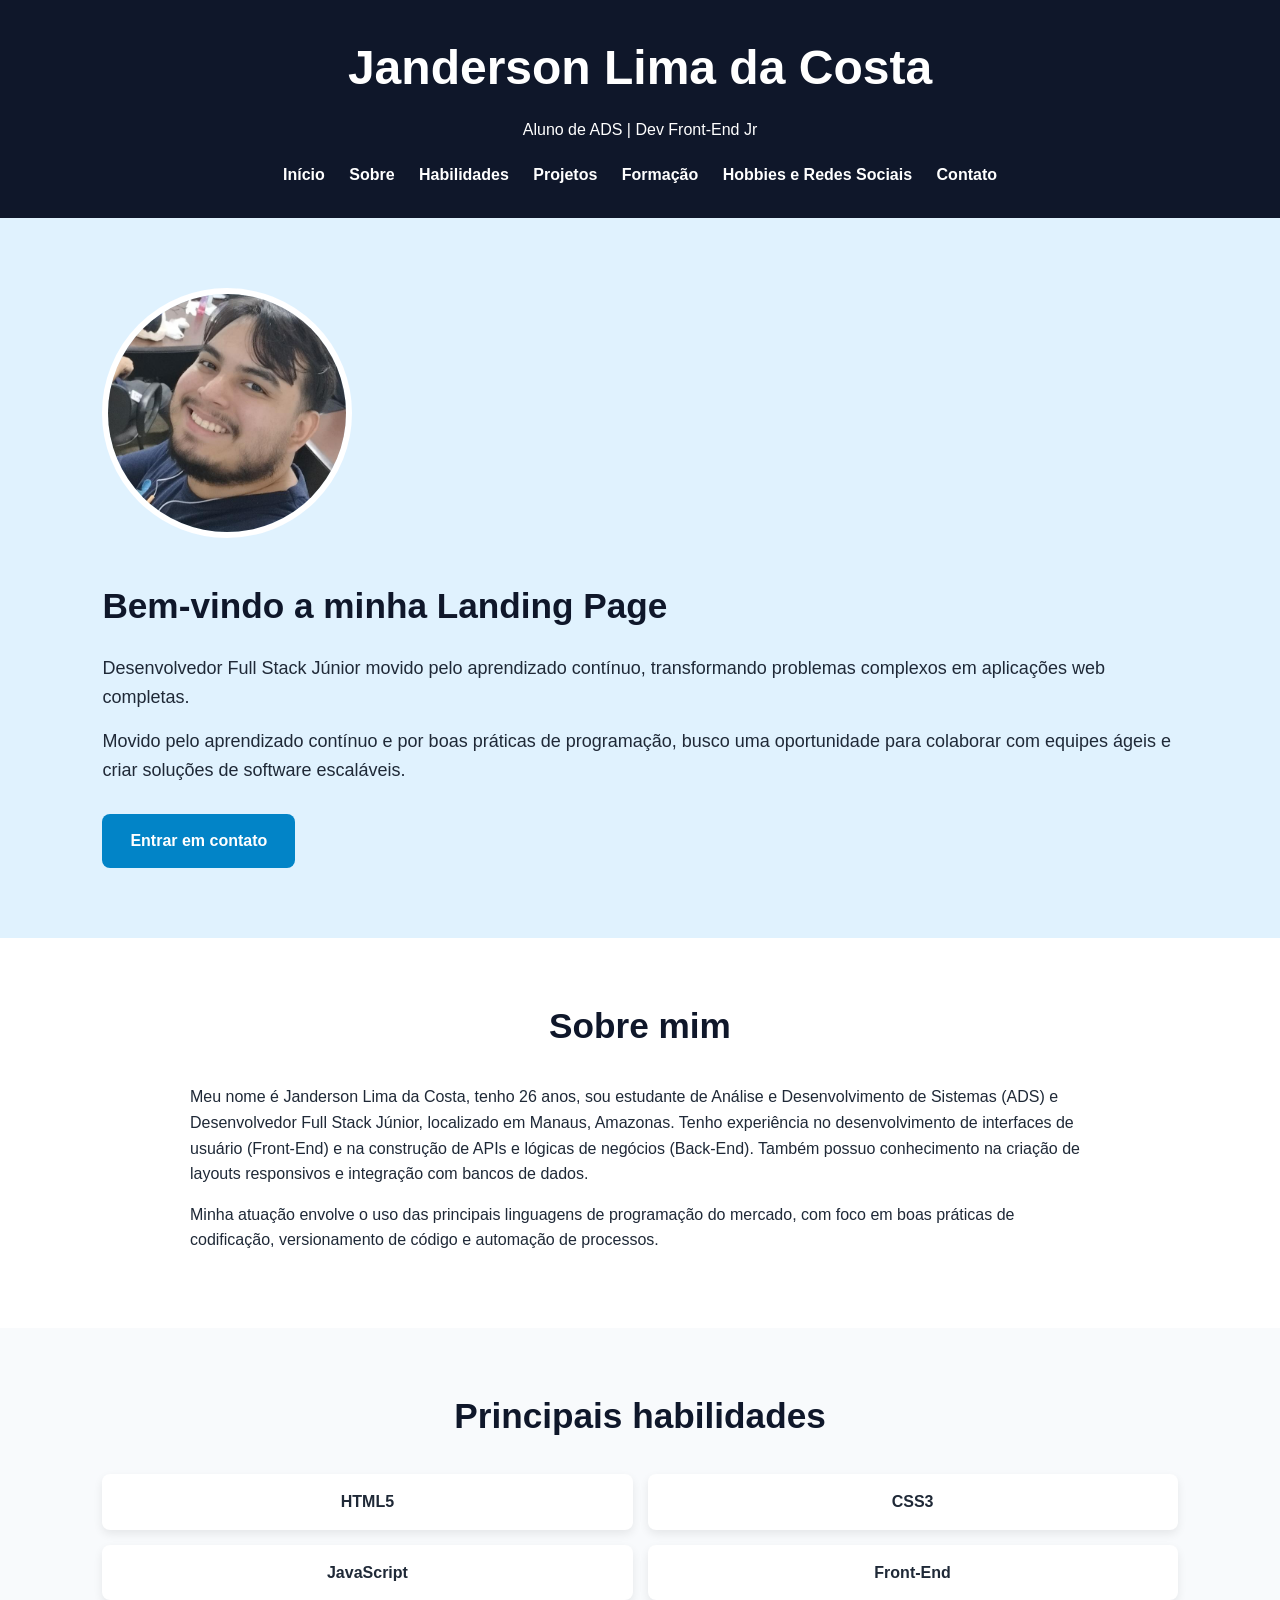
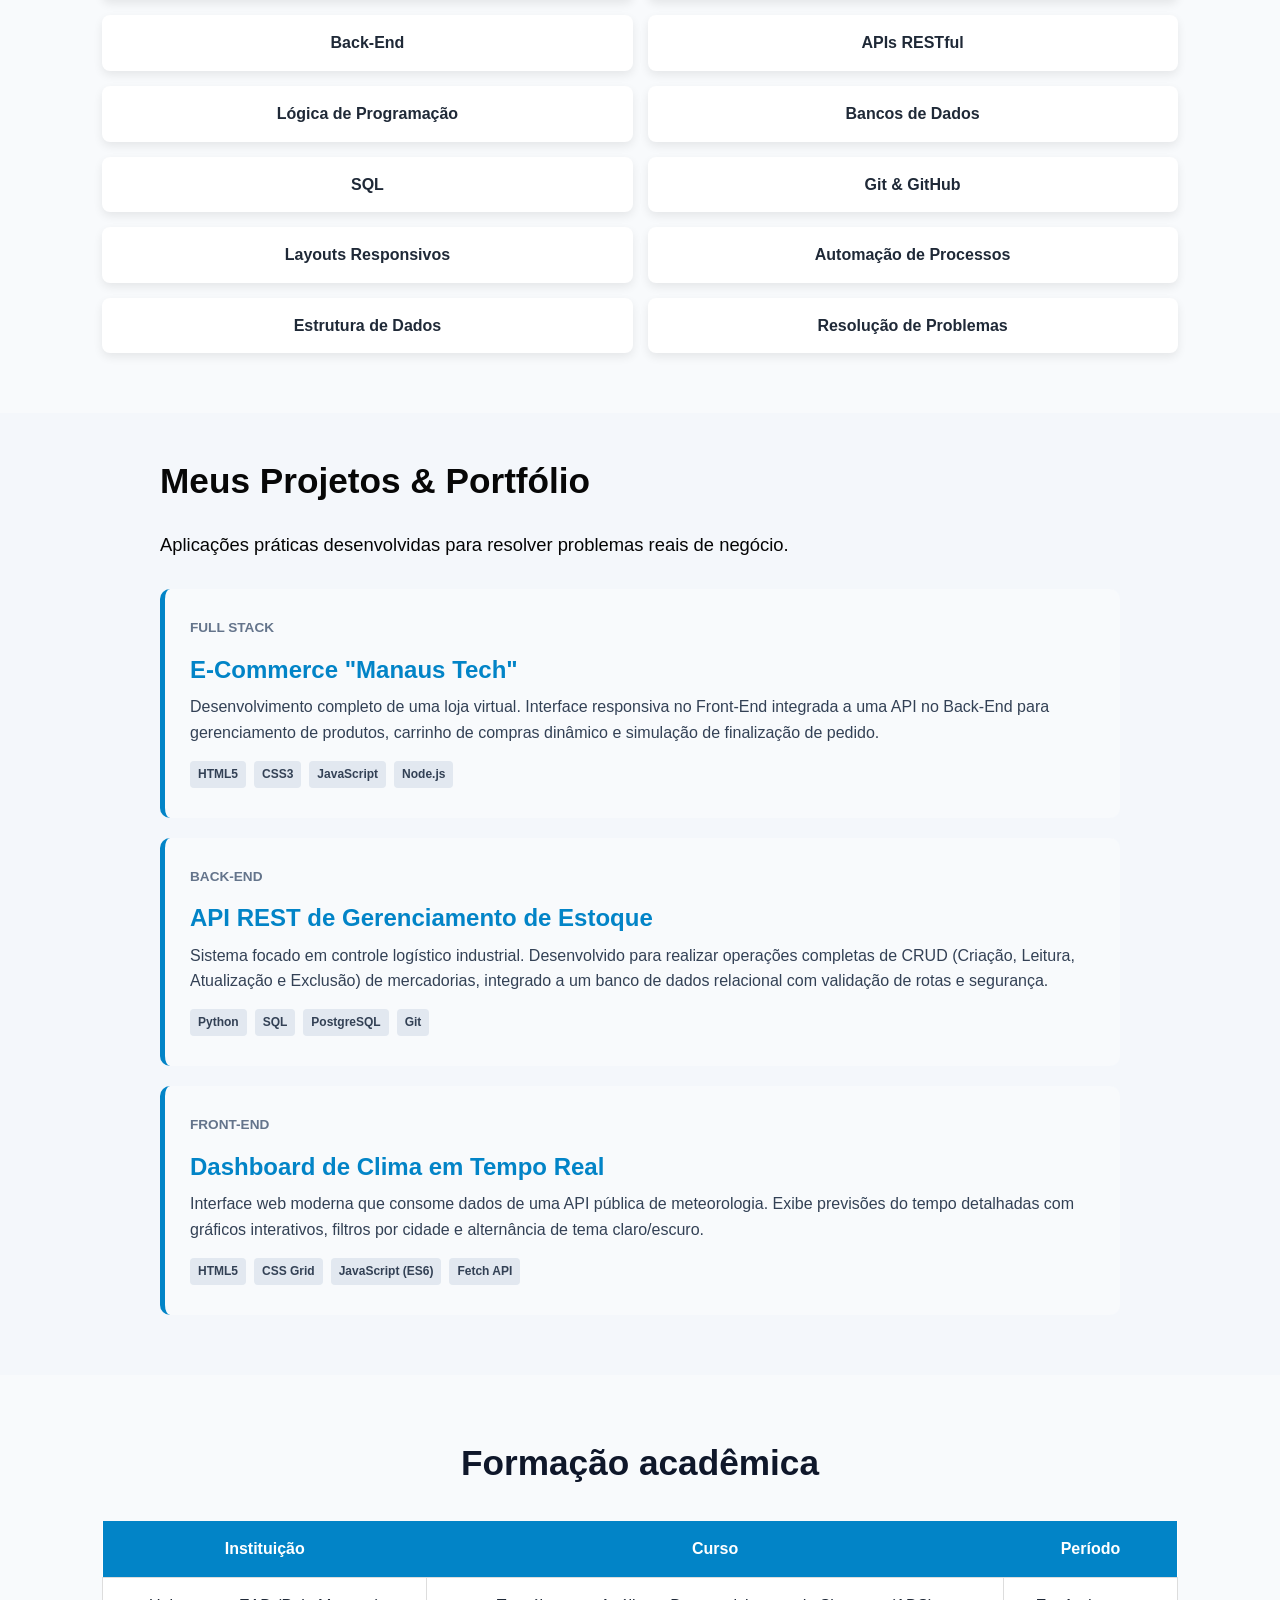
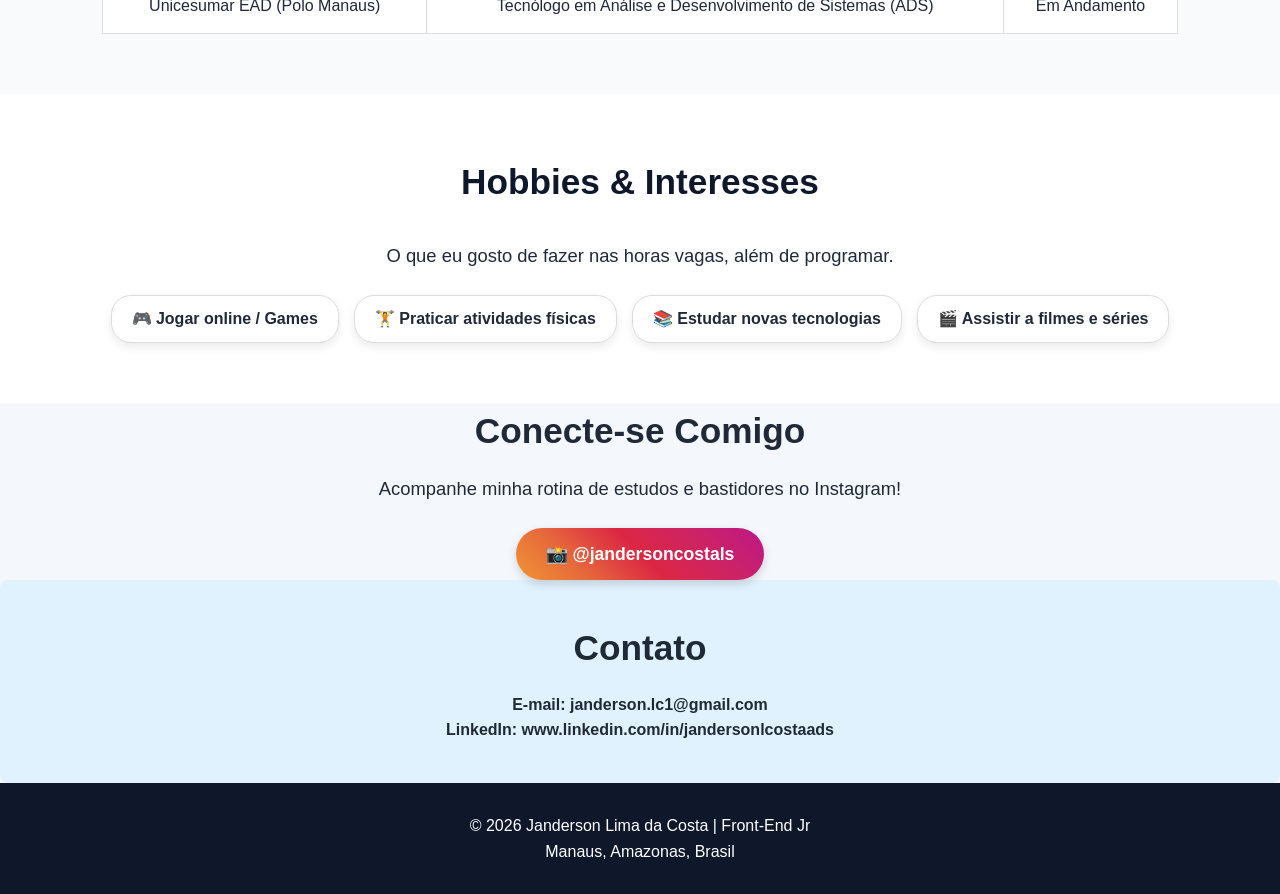
<file: Index.html>
<!doctype html>
<html lang="pt-BR">
  <head>
    <meta charset="UTF-8" />
    <meta name="viewport" content="width=device-width, initial-scale=1.0" />
    <title>Janderson Costa | Aluno de ADS</title>

    <link rel="stylesheet" href="style.css" />
    <style>
      html {
        scroll-behavior: smooth;
      }
    </style>
  </head>

  <body>
    <header class="cabecalho">
      <h1>Janderson Lima da Costa</h1>
      <p>Aluno de ADS | Dev Front-End Jr</p>

      <nav class="menu">
        <a href="#inicio">Início</a>
        <a href="#sobre">Sobre</a>
        <a href="#habilidades">Habilidades</a>
        <a href="#projetos">Projetos</a>
        <a href="#formacao">Formação</a>
        <a href="#Hobbies">Hobbies e Redes Sociais</a>
        <a href="#contato">Contato</a>
      </nav>
    </header>

    <main>
      <section id="inicio" class="hero">
        <img
          src="foto-perfil.jpeg"
          alt="Foto de Janderson Costa"
          class="foto-perfil"
          onerror="this.onerror=null; this.src='5907.jpg';"
          
        />

        <div>
          <h2>Bem-vindo a minha Landing Page</h2>

          <p>
            Desenvolvedor Full Stack Júnior movido pelo aprendizado contínuo,
            transformando problemas complexos em aplicações web completas.
          </p>

          <p>
            Movido pelo aprendizado contínuo e por boas práticas de programação,
            busco uma oportunidade para colaborar com equipes ágeis e criar
            soluções de software escaláveis.
          </p>

          <a href="#contato" class="botao">Entrar em contato</a>
        </div>
      </section>

      <section id="sobre" class="secao">
        <h2>Sobre mim</h2>

        <p>
          Meu nome é Janderson Lima da Costa, tenho 26 anos, sou estudante de
          Análise e Desenvolvimento de Sistemas (ADS) e Desenvolvedor Full Stack
          Júnior, localizado em Manaus, Amazonas. Tenho experiência no
          desenvolvimento de interfaces de usuário (Front-End) e na construção
          de APIs e lógicas de negócios (Back-End). Também possuo conhecimento
          na criação de layouts responsivos e integração com bancos de dados.
        </p>

        <p>
          Minha atuação envolve o uso das principais linguagens de programação
          do mercado, com foco em boas práticas de codificação, versionamento de
          código e automação de processos.
        </p>
      </section>

      <section id="habilidades" class="secao destaque">
        <h2>Principais habilidades</h2>

        <ul class="lista-cards">
          <li>HTML5</li>
          <li>CSS3</li>
          <li>JavaScript</li>
          <li>Front-End</li>
          <li>Back-End</li>
          <li>APIs RESTful</li>
          <li>Lógica de Programação</li>
          <li>Bancos de Dados</li>
          <li>SQL</li>
          <li>Git & GitHub</li>
          <li>Layouts Responsivos</li>
          <li>Automação de Processos</li>
          <li>Estrutura de Dados</li>
          <li>Resolução de Problemas</li>
        </ul>
      </section>

      <!-- SEÇÃO DE PROJETOS -->
      <section id="projetos" class="secao-projetos">
        <h2>Meus Projetos & Portfólio</h2>
        <p class="subtitulo">
          Aplicações práticas desenvolvidas para resolver problemas reais de
          negócio.
        </p>

        <div class="container-projetos">
          <!-- Projeto 1 -->
          <article class="card-projeto">
            <div class="tag-tecnologia">Full Stack</div>
            <h3>E-Commerce "Manaus Tech"</h3>
            <p>
              Desenvolvimento completo de uma loja virtual. Interface responsiva
              no Front-End integrada a uma API no Back-End para gerenciamento de
              produtos, carrinho de compras dinâmico e simulação de finalização
              de pedido.
            </p>
            <div class="badges">
              <span>HTML5</span> <span>CSS3</span> <span>JavaScript</span>
              <span>Node.js</span>
            </div>
          </article>

          <!-- Projeto 2 -->
          <article class="card-projeto">
            <div class="tag-tecnologia">Back-End</div>
            <h3>API REST de Gerenciamento de Estoque</h3>
            <p>
              Sistema focado em controle logístico industrial. Desenvolvido para
              realizar operações completas de CRUD (Criação, Leitura,
              Atualização e Exclusão) de mercadorias, integrado a um banco de
              dados relacional com validação de rotas e segurança.
            </p>
            <div class="badges">
              <span>Python</span> <span>SQL</span> <span>PostgreSQL</span>
              <span>Git</span>
            </div>
          </article>

          <!-- Projeto 3 -->
          <article class="card-projeto">
            <div class="tag-tecnologia">Front-End</div>
            <h3>Dashboard de Clima em Tempo Real</h3>
            <p>
              Interface web moderna que consome dados de uma API pública de
              meteorologia. Exibe previsões do tempo detalhadas com gráficos
              interativos, filtros por cidade e alternância de tema
              claro/escuro.
            </p>
            <div class="badges">
              <span>HTML5</span> <span>CSS Grid</span>
              <span>JavaScript (ES6)</span> <span>Fetch API</span>
            </div>
          </article>
        </div>
      </section>

      <section id="formacao" class="secao destaque">
        <h2>Formação acadêmica</h2>

        <table>
          <thead>
            <tr>
              <th>Instituição</th>
              <th>Curso</th>
              <th>Período</th>
            </tr>
          </thead>

          <tbody>
            <tr>
              <td>Unicesumar EAD (Polo Manaus)</td>
              <td>Tecnólogo em Análise e Desenvolvimento de Sistemas (ADS)</td>
              <td>Em Andamento</td>
            </tr>
          </tbody>
        </table>
      </section>

      <!-- SEÇÃO DE HOBBIES E INTERESSES -->
      <section id="Hobbies" class="secao">
        <h2>Hobbies & Interesses</h2>
        <p
          class="subtitulo"
          style="
            text-align: center !important;
            width: 100% !important;
            display: block !important;
            margin: 0 auto 25px auto !important;
          "
        >
          O que eu gosto de fazer nas horas vagas, além de programar.
        </p>

        <ul class="lista-hobbies">
          <li>🎮 Jogar online / Games</li>
          <li>🏋️ Praticar atividades físicas</li>
          <li>📚 Estudar novas tecnologias</li>
          <li>🎬 Assistir a filmes e séries</li>
        </ul>
      </section>

      <!-- SEÇÃO DE REDES SOCIAIS -->
      <section id="redes-sociais" class="secao-destaque">
        <h2>Conecte-se Comigo</h2>
        <p class="subtitulo">
          Acompanhe minha rotina de estudos e bastidores no Instagram!
        </p>

        <div class="container-instagram">
          <a
            href="https://www.instagram.com/jandersoncostals/"
            target="_blank"
            class="btn-instagram"
          >
            📸 @jandersoncostals
          </a>
        </div>
      </section>

      <section class="secao-contato" id="contato">
  <h2>Contato</h2>
  <p><strong>E-mail: janderson.lc1@gmail.com</p></strong>
  <p><strong>LinkedIn: www.linkedin.com/in/jandersonlcostaads</p></strong>
</section>

    </main>

    <footer class="rodape">
      <p>© 2026 Janderson Lima da Costa | Front-End Jr</p>
      <p>Manaus, Amazonas, Brasil</p>
    </footer>
  </body>
</html>
</file>
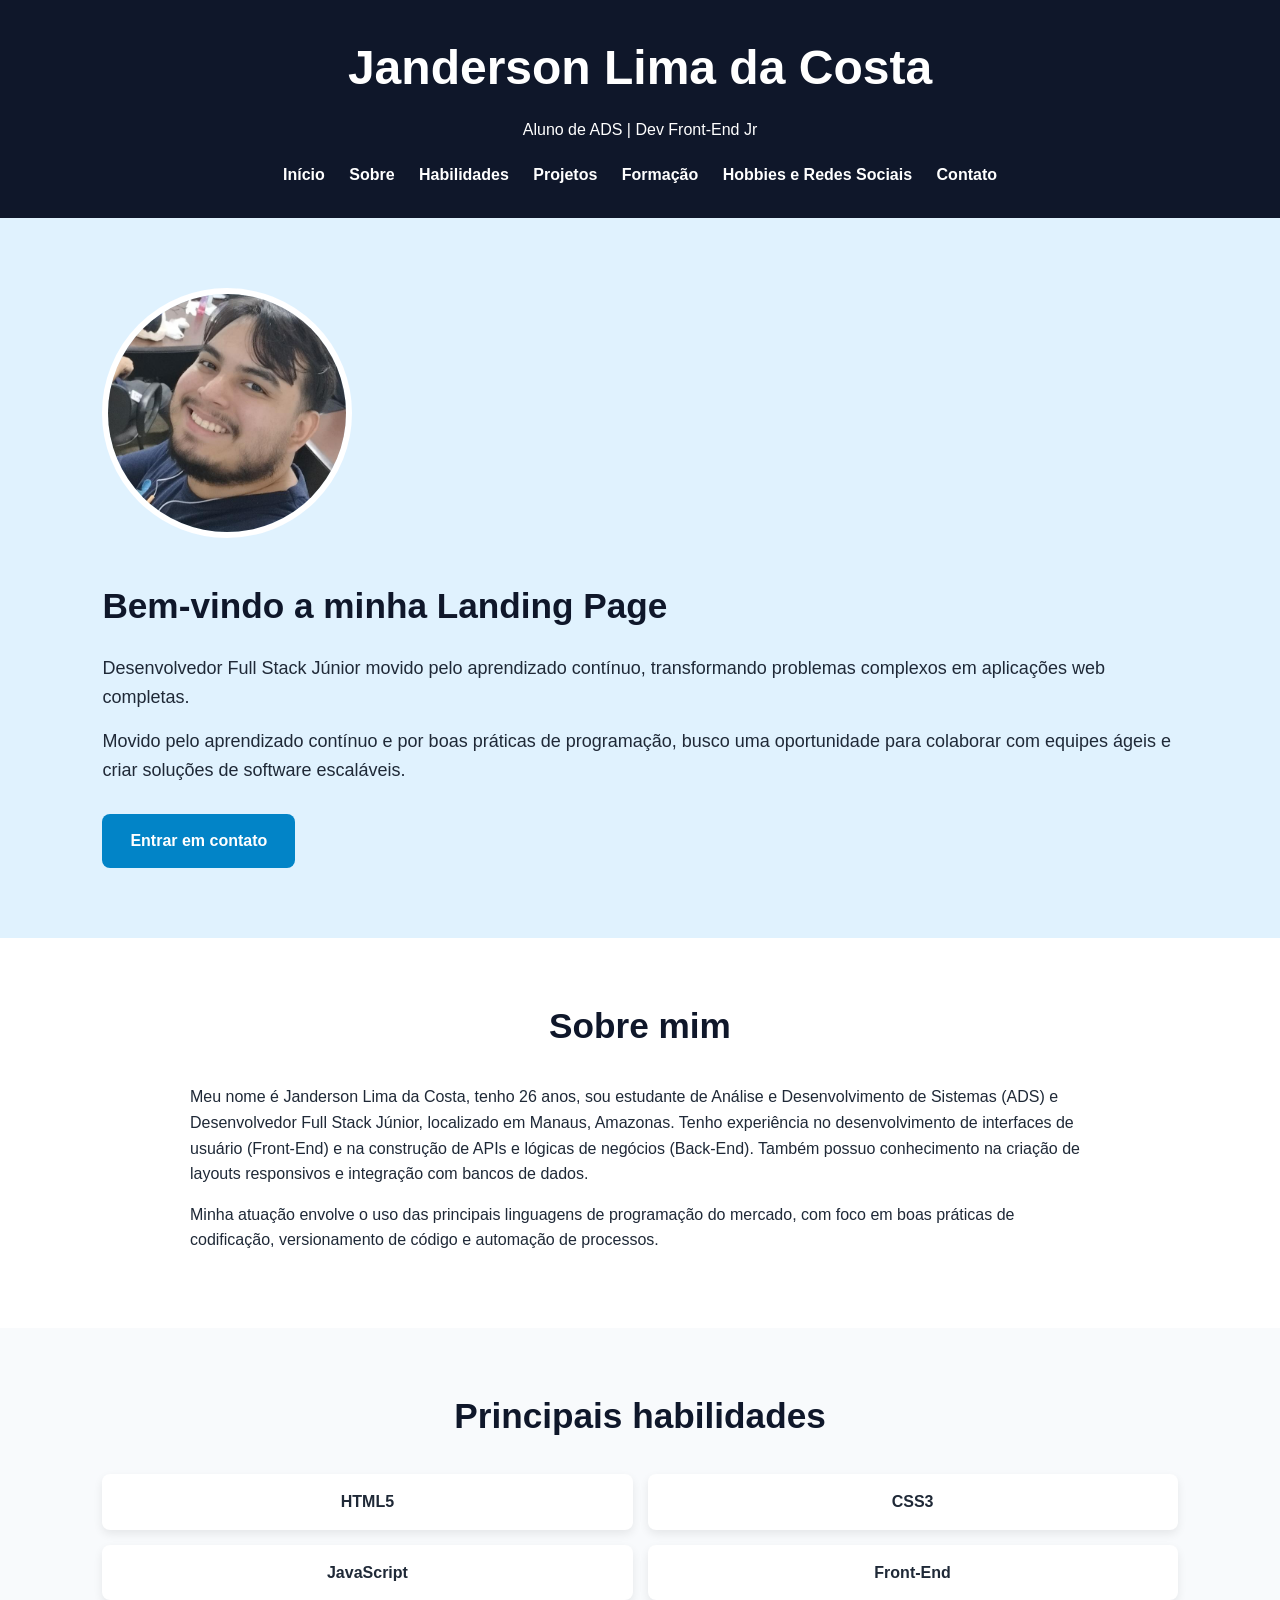
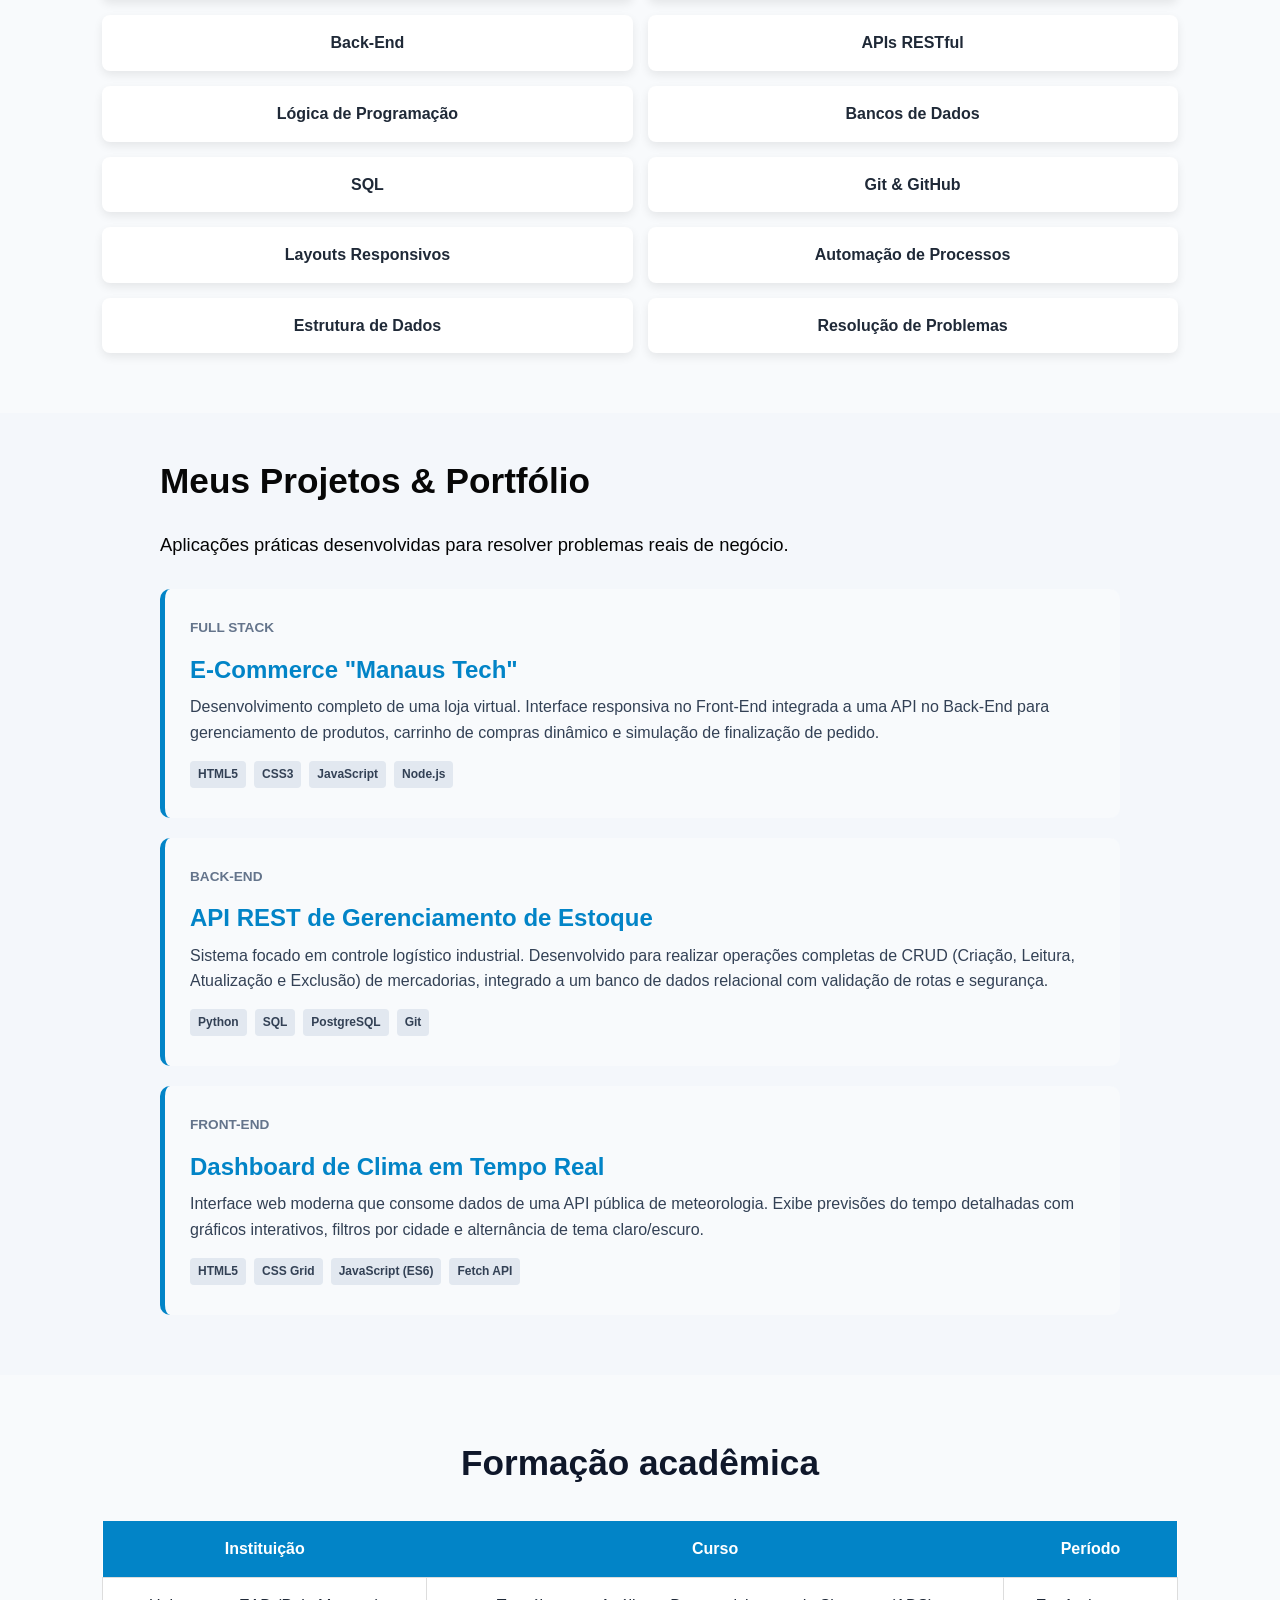
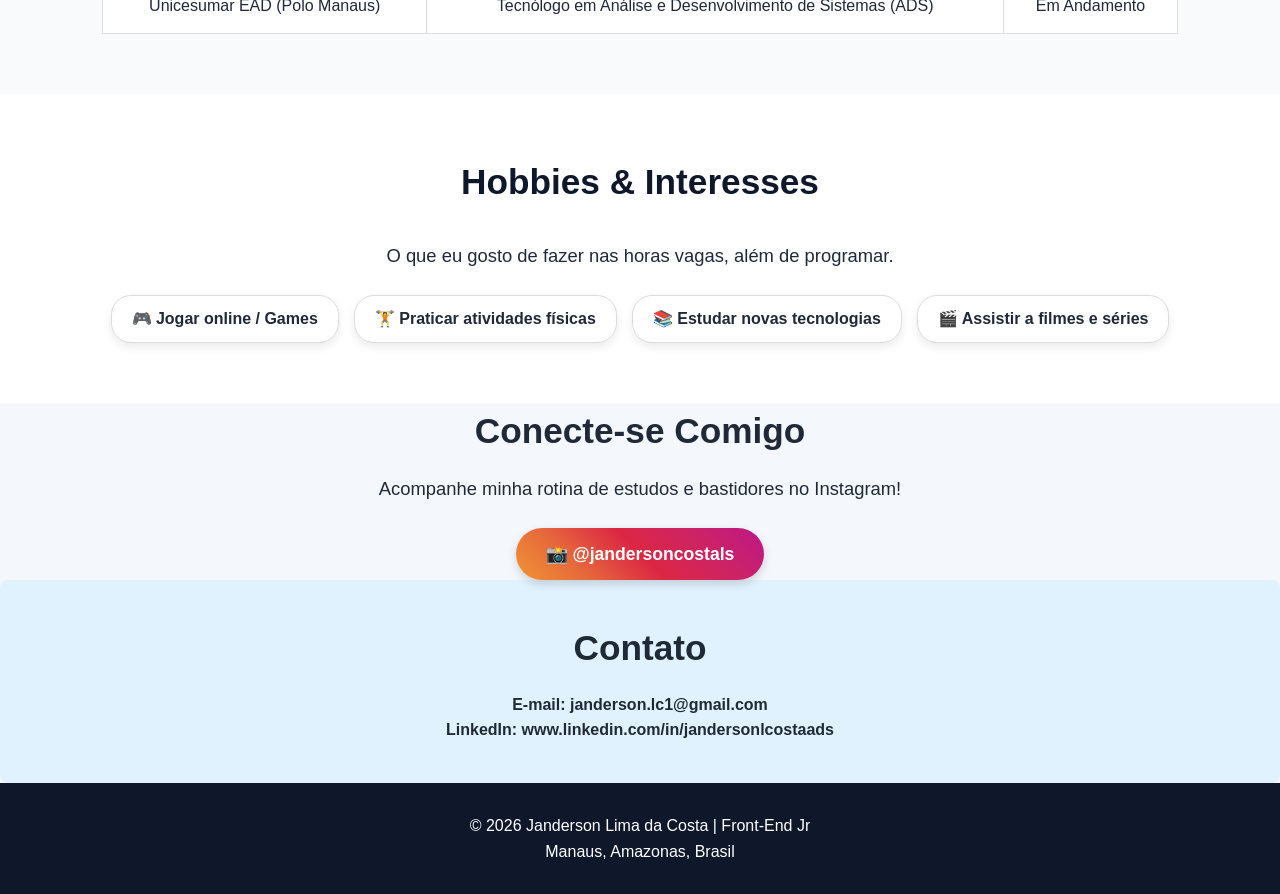
<file: CVJC_index.html>
<!doctype html>
<html lang="pt-BR">
  <head>
    <meta charset="UTF-8" />
    <meta name="viewport" content="width=device-width, initial-scale=1.0" />
    <title>Janderson Costa | Aluno de ADS</title>

    <link rel="stylesheet" href="CVJC_style.css" />
    <style>
      html {
        scroll-behavior: smooth;
      }
    </style>
  </head>

  <body>
    <header class="cabecalho">
      <h1>Janderson Lima da Costa</h1>
      <p>Aluno de ADS | Dev Front-End Jr</p>

      <nav class="menu">
        <a href="#inicio">Início</a>
        <a href="#sobre">Sobre</a>
        <a href="#habilidades">Habilidades</a>
        <a href="#projetos">Projetos</a>
        <a href="#formacao">Formação</a>
        <a href="#Hobbies">Hobbies e Redes Sociais</a>
        <a href="#contato">Contato</a>
      </nav>
    </header>

    <main>
      <section id="inicio" class="hero">
        <img
          src="Foto perfil.jpeg"
          alt="Foto de Janderson Costa"
          class="foto-perfil"
          onerror="this.onerror=null; this.src='5907.jpg';"
          
        />

        <div>
          <h2>Bem-vindo a minha Landing Page</h2>

          <p>
            Desenvolvedor Full Stack Júnior movido pelo aprendizado contínuo,
            transformando problemas complexos em aplicações web completas.
          </p>

          <p>
            Movido pelo aprendizado contínuo e por boas práticas de programação,
            busco uma oportunidade para colaborar com equipes ágeis e criar
            soluções de software escaláveis.
          </p>

          <a href="#contato" class="botao">Entrar em contato</a>
        </div>
      </section>

      <section id="sobre" class="secao">
        <h2>Sobre mim</h2>

        <p>
          Meu nome é Janderson Lima da Costa, tenho 26 anos, sou estudante de
          Análise e Desenvolvimento de Sistemas (ADS) e Desenvolvedor Full Stack
          Júnior, localizado em Manaus, Amazonas. Tenho experiência no
          desenvolvimento de interfaces de usuário (Front-End) e na construção
          de APIs e lógicas de negócios (Back-End). Também possuo conhecimento
          na criação de layouts responsivos e integração com bancos de dados.
        </p>

        <p>
          Minha atuação envolve o uso das principais linguagens de programação
          do mercado, com foco em boas práticas de codificação, versionamento de
          código e automação de processos.
        </p>
      </section>

      <section id="habilidades" class="secao destaque">
        <h2>Principais habilidades</h2>

        <ul class="lista-cards">
          <li>HTML5</li>
          <li>CSS3</li>
          <li>JavaScript</li>
          <li>Front-End</li>
          <li>Back-End</li>
          <li>APIs RESTful</li>
          <li>Lógica de Programação</li>
          <li>Bancos de Dados</li>
          <li>SQL</li>
          <li>Git & GitHub</li>
          <li>Layouts Responsivos</li>
          <li>Automação de Processos</li>
          <li>Estrutura de Dados</li>
          <li>Resolução de Problemas</li>
        </ul>
      </section>

      <!-- SEÇÃO DE PROJETOS -->
      <section id="projetos" class="secao-projetos">
        <h2>Meus Projetos & Portfólio</h2>
        <p class="subtitulo">
          Aplicações práticas desenvolvidas para resolver problemas reais de
          negócio.
        </p>

        <div class="container-projetos">
          <!-- Projeto 1 -->
          <article class="card-projeto">
            <div class="tag-tecnologia">Full Stack</div>
            <h3>E-Commerce "Manaus Tech"</h3>
            <p>
              Desenvolvimento completo de uma loja virtual. Interface responsiva
              no Front-End integrada a uma API no Back-End para gerenciamento de
              produtos, carrinho de compras dinâmico e simulação de finalização
              de pedido.
            </p>
            <div class="badges">
              <span>HTML5</span> <span>CSS3</span> <span>JavaScript</span>
              <span>Node.js</span>
            </div>
          </article>

          <!-- Projeto 2 -->
          <article class="card-projeto">
            <div class="tag-tecnologia">Back-End</div>
            <h3>API REST de Gerenciamento de Estoque</h3>
            <p>
              Sistema focado em controle logístico industrial. Desenvolvido para
              realizar operações completas de CRUD (Criação, Leitura,
              Atualização e Exclusão) de mercadorias, integrado a um banco de
              dados relacional com validação de rotas e segurança.
            </p>
            <div class="badges">
              <span>Python</span> <span>SQL</span> <span>PostgreSQL</span>
              <span>Git</span>
            </div>
          </article>

          <!-- Projeto 3 -->
          <article class="card-projeto">
            <div class="tag-tecnologia">Front-End</div>
            <h3>Dashboard de Clima em Tempo Real</h3>
            <p>
              Interface web moderna que consome dados de uma API pública de
              meteorologia. Exibe previsões do tempo detalhadas com gráficos
              interativos, filtros por cidade e alternância de tema
              claro/escuro.
            </p>
            <div class="badges">
              <span>HTML5</span> <span>CSS Grid</span>
              <span>JavaScript (ES6)</span> <span>Fetch API</span>
            </div>
          </article>
        </div>
      </section>

      <section id="formacao" class="secao destaque">
        <h2>Formação acadêmica</h2>

        <table>
          <thead>
            <tr>
              <th>Instituição</th>
              <th>Curso</th>
              <th>Período</th>
            </tr>
          </thead>

          <tbody>
            <tr>
              <td>Unicesumar EAD (Polo Manaus)</td>
              <td>Tecnólogo em Análise e Desenvolvimento de Sistemas (ADS)</td>
              <td>Em Andamento</td>
            </tr>
          </tbody>
        </table>
      </section>

      <!-- SEÇÃO DE HOBBIES E INTERESSES -->
      <section id="Hobbies" class="secao">
        <h2>Hobbies & Interesses</h2>
        <p
          class="subtitulo"
          style="
            text-align: center !important;
            width: 100% !important;
            display: block !important;
            margin: 0 auto 25px auto !important;
          "
        >
          O que eu gosto de fazer nas horas vagas, além de programar.
        </p>

        <ul class="lista-hobbies">
          <li>🎮 Jogar online / Games</li>
          <li>🏋️ Praticar atividades físicas</li>
          <li>📚 Estudar novas tecnologias</li>
          <li>🎬 Assistir a filmes e séries</li>
        </ul>
      </section>

      <!-- SEÇÃO DE REDES SOCIAIS -->
      <section id="redes-sociais" class="secao-destaque">
        <h2>Conecte-se Comigo</h2>
        <p class="subtitulo">
          Acompanhe minha rotina de estudos e bastidores no Instagram!
        </p>

        <div class="container-instagram">
          <a
            href="https://www.instagram.com/jandersoncostals/"
            target="_blank"
            class="btn-instagram"
          >
            📸 @jandersoncostals
          </a>
        </div>
      </section>

      <section class="secao-contato" id="contato">
  <h2>Contato</h2>
  <p><strong>E-mail: janderson.lc1@gmail.com</p></strong>
  <p><strong>LinkedIn: www.linkedin.com/in/jandersonlcostaads</p></strong>
</section>

    </main>

    <footer class="rodape">
      <p>© 2026 Janderson Lima da Costa | Front-End Jr</p>
      <p>Manaus, Amazonas, Brasil</p>
    </footer>
  </body>
</html>
</file>
<file: style.css>
/* =====================================================
   CSS
   ===================================================== */

* {
  margin: 0;
  padding: 0;
  box-sizing: border-box;
}

/* =====================================================
   BODY
   ===================================================== */

body {
  /* Fonte utilizada na página */
  font-family: Arial, sans-serif;

  /* Cor de fundo da página */
  background-color: #f4f7fb;

  /* Cor padrão dos textos */
  color: #1f2937;

  /* Espaçamento entre linhas */
  line-height: 1.6;
}

/* =====================================================
   CABEÇALHO
   ===================================================== */

/*
Classe utilizada no HEADER.

Responsável pela área superior da página.
*/
.cabecalho {
  /* Cor de fundo */
  background-color: #0f172a;

  /* Cor dos textos */
  color: white;

  /* Espaçamento interno */
  padding: 30px 8%;

  /* Centraliza os textos */
  text-align: center;
}

/*
Título principal do cabeçalho
*/
.cabecalho h1 {
  /* Tamanho da fonte */
  font-size: 36px;

  /* Espaço abaixo do título */
  margin-bottom: 10px;
}

/*
Subtítulo do cabeçalho
*/
.cabecalho p {
  margin-bottom: 20px;
}

/* =====================================================
   MENU
   ===================================================== */

/*
Links do menu de navegação.
*/
.menu a {
  /* Cor do link */
  color: white;

  /* Remove o sublinhado */
  text-decoration: none;

  /* Espaçamento entre os links */
  margin: 0 10px;

  /* Texto em negrito */
  font-weight: bold;
}

/*
Pseudo-classe hover.

É aplicada quando o mouse passa sobre o elemento.
*/
.menu a:hover {
  color: #38bdf8;
}

/* =====================================================
   HERO
   ===================================================== */

/*
Hero é a primeira seção visual da página.

Contém:
- Foto
- Texto principal
- Botão
*/
.hero {
  /* Ativa o Flexbox */
  display: flex;
  flex-wrap: wrap;
  /* Alinha os itens verticalmente */
  align-items: center;

  /* Espaço entre foto e texto */
  gap: 40px;

  /* Espaçamento interno */
  padding: 70px 8%;

  /* Cor de fundo */
  background-color: #e0f2fe;
}

/* =====================================================
   FOTO DE PERFIL
   ===================================================== */

/*
Imagem principal do currículo.
*/
.foto-perfil {
  /* Largura */
  width: 250px;

  /* Altura */
  height: 250px;

  /* Torna a imagem circular */
  border-radius: 50%;

  /* Ajusta o corte da imagem */
  object-fit: cover;

  /* Borda branca */
  border: 6px solid white;
}

/* =====================================================
   TÍTULO PRINCIPAL DA HERO
   ===================================================== */

.hero h2 {
  font-size: 36px;

  color: #0f172a;

  margin-bottom: 20px;
}

/*
Parágrafos da seção inicial.
*/
.hero p {
  margin-bottom: 15px;

  font-size: 18px;
}

/* =====================================================
   BOTÃO
   ===================================================== */

/*
Botão principal da página.
*/
.botao {
  /* Permite comportamentos de bloco */
  display: inline-block;

  /* Cor de fundo */
  background-color: #0284c7;

  /* Cor do texto */
  color: white;

  /* Espaçamento interno */
  padding: 14px 28px;

  /* Bordas arredondadas */
  border-radius: 8px;

  /* Remove sublinhado */
  text-decoration: none;

  /* Negrito */
  font-weight: bold;

  margin-top: 15px;
}

/*
Efeito ao passar o mouse.
*/
.botao:hover {
  background-color: #0369a1;
}

/* =====================================================
   SEÇÕES DA PÁGINA
   ===================================================== */

/*
Classe reutilizada em várias seções.
*/
.secao {
  padding: 60px 8%;

  background-color: white;
}

/*
Títulos das seções.
*/
.secao h2 {
  text-align: center;

  color: #0f172a;

  font-size: 32px;

  margin-bottom: 30px;
}

/*
Parágrafos das seções.
*/
.secao p {
  max-width: 900px;

  margin: 0 auto 15px auto;
}

/* =====================================================
   FUNDO ALTERNATIVO
   ===================================================== */

.destaque {
  background-color: #f8fafc;
}

/* =====================================================
   GRID DE HABILIDADES
   ===================================================== */

.lista-cards {
  display: grid;

  /* 4 colunas iguais */
  grid-template-columns: repeat(2, 1fr);

  gap: 15px;

  list-style: none;
}

/*
Cada item da lista.
*/
.lista-cards li {
  background-color: white;

  padding: 15px;

  border-radius: 8px;

  text-align: center;

  font-weight: bold;

  box-shadow: 0 4px 10px rgba(0, 0, 0, 0.08);
}

/* =====================================================
   CARDS DE PROJETOS)
   ===================================================== */

.secao-projetos {
  padding: 40px 20px;
  max-width: 1000px;
  margin: 0 auto;
}

.secao-projetos h2 {
  color: #070707;
  margin-bottom: 20px;
}

.secao-projetos .subtitulo {
  color: #040404;
  margin-bottom: 30px;
  font-size: 1.1rem;
}

.card-projeto {
  background-color: #f8fafc;
  padding: 25px;
  /* Barra lateral colorida azul */
  border-left: 5px solid #0284c7;
  border-radius: 10px;
  margin-bottom: 20px;
  text-align: left;
}

.card-projeto h3 {
  color: #0284c7;
  margin-bottom: 5px;
  font-size: 1.4rem;
}

.tag-tecnologia {
  display: inline-block;
  color: #64748b;
  font-size: 0.85rem;
  font-weight: bold;
  text-transform: uppercase;
  margin-bottom: 12px;
}

.card-projeto p {
  color: #334155;
  line-height: 1.6;
  margin-bottom: 15px;
}

.badges {
  display: flex;
  flex-wrap: wrap;
  gap: 8px;
  margin-bottom: 5px; /* Ajustado para fechar o card de uma forma que achei elegante */
}

.badges span {
  background-color: #e2e8f0;
  color: #334155;
  font-size: 0.75rem;
  font-weight: 600;
  padding: 4px 8px;
  border-radius: 4px;
}

/* =====================================================
   TABELA
   ===================================================== */

/*
Tabela completa.
*/
table {
  text-align: center;
  vertical-align: middle;
  width: 100%;
  
  border-collapse: collapse;

  background-color: white;
}

/*
Cabeçalho da tabela.
*/
th {
  background-color: #0284c7;

  color: white;

  padding: 15px;
}

/*
Células da tabela.
*/
td {
  padding: 15px;

  border: 1px solid #ddd;
}
/* Ativa as regras apenas na tela do celular */
@media (max-width: 480px) {
  
  /* Transforma a tabela, o corpo e as linhas em blocos de largura total */
  table, tbody, tr, td {
    display: block;
    width: 100%;
    box-sizing: border-box;
  }

  /* Cria um espaçamento entre cada card para eles não colarem um no outro */
  td {
    margin-bottom: 15px; /* Empurra o próximo card para baixo */
    background-color: white;
    
    /* Mantém os cantos arredondados e a sombra do seu layout */
    border: 1px solid #ddd;
    border-radius: 8px;
    box-shadow: 0 4px 6px rgba(0, 0, 0, 0.05);
  }

  /* Opcional: Remove o espaçamento do último item para não sobrar espaço no fim */
  td:last-child {
    margin-bottom: 0;
  }

  /* Esconde o cabeçalho azul (th) no celular para não quebrar a estrutura */
  th {
    display: none;
  }
}
/* =====================================================
   AJUSTE GLOBAL DE FONTES (TÍTULOS E SUBTÍTULOS)
   ===================================================== */

/* Título principal do site (Seção Hero / Abertura) */
h1 {
  font-size: 3rem !important;
}

/* Títulos de todas as seções (Projetos, Formação, Hobbies, etc.) */
h2 {
  font-size: 2.2rem !important; /* Aumenta o tamanho padrão de todos os h2 */
  margin-bottom: 15px;
}

/* Títulos internos dos cards (Nome dos projetos, etc.) */
h3 {
  font-size: 1.5rem !important; /* Melhora a leitura dentro dos blocos */
}

/* Todos os subtítulos/parágrafos de descrição das seções */
.subtitulo {
  font-size: 1.15rem !important;
  line-height: 1.6;
}

/* =====================================================
   ESTRUTURA FLEX PARA TÍTULO E SUBTÍTULO
   ===================================================== */

/* Transforma apenas os blocos de texto em containers Flexbox */
#hobbies h2,
#redes-sociais h2,
#hobbies .subtitulo,
#redes-sociais .subtitulo {
  display: flex !important;
  justify-content: center !important;
  text-align: center !important;
  width: 100% !important;
  margin-left: auto !important;
  margin-right: auto !important;
}

/* Ajusta a margem inferior dos subtítulos flex */
#hobbies .subtitulo,
#redes-sociais .subtitulo {
  margin-bottom: 25px !important;
  max-width: 800px; /* Limita o tamanho do parágrafo para melhor leitura */
}

/* =====================================================
   ESTILIZAÇÃO DOS COMPONENTES DE HOBBIES E REDE SOCIAL
   ===================================================== */

/* Configura a lista de hobbies */
.lista-hobbies {
  display: flex !important;
  flex-wrap: wrap !important;
  justify-content: center !important;
  gap: 15px;
  padding: 0 !important;
  margin: 15px auto 0 auto !important;
  list-style: none !important;
  width: 100% !important;
}

/* Itens da lista de Hobbies */
.lista-hobbies li {
  background-color: white;
  border: 1px solid #ddd;
  padding: 10px 20px;
  border-radius: 20px;
  font-size: 1rem;
  font-weight: bold;
  color: #1f2937;
  box-shadow: 0 4px 10px rgba(0, 0, 0, 0.08);
}

/* Alinhamento do botão do Instagram */
.container-instagram {
  display: flex !important;
  justify-content: center !important;
  width: 100% !important;
  margin-top: 15px !important;
}

/* Botão com o gradiente oficial do Instagram */
.btn-instagram {
  display: inline-block;
  background: linear-gradient(
    45deg,
    #f09433 0%,
    #e6683c 25%,
    #dc2743 50%,
    #cc2366 75%,
    #bc1888 100%
  );
  color: white;
  text-decoration: none;
  font-weight: bold;
  font-size: 1.1rem;
  padding: 12px 30px;
  border-radius: 30px;
  box-shadow: 0 4px 10px rgba(0, 0, 0, 0.15);
  transition:
    transform 0.2s ease,
    box-shadow 0.2s ease;
}

.btn-instagram:hover {
  transform: scale(1.05);
  box-shadow: 0 6px 15px rgba(0, 0, 0, 0.25);
}

/* Configuração do fundo para a seção de contato */
.secao-contato, #contato {
  background-color: #e0f2fe; 
  padding: 40px 20px;       
  border-radius: 8px;       
  text-align: center;       
}

/* =====================================================
   RODAPÉ 
   ===================================================== */

/* Alinha o container do rodapé e todo o seu conteúdo no meio da tela */
footer,
.rodape,
#rodape {
  display: flex ;
  flex-direction: column ;
  align-items: center ;
  justify-content: center t;
  text-align: center ;
  width: 100% ;
  padding: 30px 20px ;
  background-color: #0f172a ;
  color: white ;
}
</file>
<file: CVJC_style.css>
/* =====================================================
   CSS
   ===================================================== */

* {
  margin: 0;
  padding: 0;
  box-sizing: border-box;
}

/* =====================================================
   BODY
   ===================================================== */

body {
  /* Fonte utilizada na página */
  font-family: Arial, sans-serif;

  /* Cor de fundo da página */
  background-color: #f4f7fb;

  /* Cor padrão dos textos */
  color: #1f2937;

  /* Espaçamento entre linhas */
  line-height: 1.6;
}

/* =====================================================
   CABEÇALHO
   ===================================================== */

/*
Classe utilizada no HEADER.

Responsável pela área superior da página.
*/
.cabecalho {
  /* Cor de fundo */
  background-color: #0f172a;

  /* Cor dos textos */
  color: white;

  /* Espaçamento interno */
  padding: 30px 8%;

  /* Centraliza os textos */
  text-align: center;
}

/*
Título principal do cabeçalho
*/
.cabecalho h1 {
  /* Tamanho da fonte */
  font-size: 36px;

  /* Espaço abaixo do título */
  margin-bottom: 10px;
}

/*
Subtítulo do cabeçalho
*/
.cabecalho p {
  margin-bottom: 20px;
}

/* =====================================================
   MENU
   ===================================================== */

/*
Links do menu de navegação.
*/
.menu a {
  /* Cor do link */
  color: white;

  /* Remove o sublinhado */
  text-decoration: none;

  /* Espaçamento entre os links */
  margin: 0 10px;

  /* Texto em negrito */
  font-weight: bold;
}

/*
Pseudo-classe hover.

É aplicada quando o mouse passa sobre o elemento.
*/
.menu a:hover {
  color: #38bdf8;
}

/* =====================================================
   HERO
   ===================================================== */

/*
Hero é a primeira seção visual da página.

Contém:
- Foto
- Texto principal
- Botão
*/
.hero {
  /* Ativa o Flexbox */
  display: flex;
  flex-wrap: wrap;
  /* Alinha os itens verticalmente */
  align-items: center;

  /* Espaço entre foto e texto */
  gap: 40px;

  /* Espaçamento interno */
  padding: 70px 8%;

  /* Cor de fundo */
  background-color: #e0f2fe;
}

/* =====================================================
   FOTO DE PERFIL
   ===================================================== */

/*
Imagem principal do currículo.
*/
.foto-perfil {
  /* Largura */
  width: 250px;

  /* Altura */
  height: 250px;

  /* Torna a imagem circular */
  border-radius: 50%;

  /* Ajusta o corte da imagem */
  object-fit: cover;

  /* Borda branca */
  border: 6px solid white;
}

/* =====================================================
   TÍTULO PRINCIPAL DA HERO
   ===================================================== */

.hero h2 {
  font-size: 36px;

  color: #0f172a;

  margin-bottom: 20px;
}

/*
Parágrafos da seção inicial.
*/
.hero p {
  margin-bottom: 15px;

  font-size: 18px;
}

/* =====================================================
   BOTÃO
   ===================================================== */

/*
Botão principal da página.
*/
.botao {
  /* Permite comportamentos de bloco */
  display: inline-block;

  /* Cor de fundo */
  background-color: #0284c7;

  /* Cor do texto */
  color: white;

  /* Espaçamento interno */
  padding: 14px 28px;

  /* Bordas arredondadas */
  border-radius: 8px;

  /* Remove sublinhado */
  text-decoration: none;

  /* Negrito */
  font-weight: bold;

  margin-top: 15px;
}

/*
Efeito ao passar o mouse.
*/
.botao:hover {
  background-color: #0369a1;
}

/* =====================================================
   SEÇÕES DA PÁGINA
   ===================================================== */

/*
Classe reutilizada em várias seções.
*/
.secao {
  padding: 60px 8%;

  background-color: white;
}

/*
Títulos das seções.
*/
.secao h2 {
  text-align: center;

  color: #0f172a;

  font-size: 32px;

  margin-bottom: 30px;
}

/*
Parágrafos das seções.
*/
.secao p {
  max-width: 900px;

  margin: 0 auto 15px auto;
}

/* =====================================================
   FUNDO ALTERNATIVO
   ===================================================== */

.destaque {
  background-color: #f8fafc;
}

/* =====================================================
   GRID DE HABILIDADES
   ===================================================== */

.lista-cards {
  display: grid;

  /* 4 colunas iguais */
  grid-template-columns: repeat(2, 1fr);

  gap: 15px;

  list-style: none;
}

/*
Cada item da lista.
*/
.lista-cards li {
  background-color: white;

  padding: 15px;

  border-radius: 8px;

  text-align: center;

  font-weight: bold;

  box-shadow: 0 4px 10px rgba(0, 0, 0, 0.08);
}

/* =====================================================
   CARDS DE PROJETOS)
   ===================================================== */

.secao-projetos {
  padding: 40px 20px;
  max-width: 1000px;
  margin: 0 auto;
}

.secao-projetos h2 {
  color: #070707;
  margin-bottom: 20px;
}

.secao-projetos .subtitulo {
  color: #040404;
  margin-bottom: 30px;
  font-size: 1.1rem;
}

.card-projeto {
  background-color: #f8fafc;
  padding: 25px;
  /* Barra lateral colorida azul */
  border-left: 5px solid #0284c7;
  border-radius: 10px;
  margin-bottom: 20px;
  text-align: left;
}

.card-projeto h3 {
  color: #0284c7;
  margin-bottom: 5px;
  font-size: 1.4rem;
}

.tag-tecnologia {
  display: inline-block;
  color: #64748b;
  font-size: 0.85rem;
  font-weight: bold;
  text-transform: uppercase;
  margin-bottom: 12px;
}

.card-projeto p {
  color: #334155;
  line-height: 1.6;
  margin-bottom: 15px;
}

.badges {
  display: flex;
  flex-wrap: wrap;
  gap: 8px;
  margin-bottom: 5px; /* Ajustado para fechar o card de uma forma que achei elegante */
}

.badges span {
  background-color: #e2e8f0;
  color: #334155;
  font-size: 0.75rem;
  font-weight: 600;
  padding: 4px 8px;
  border-radius: 4px;
}

/* =====================================================
   TABELA
   ===================================================== */

/*
Tabela completa.
*/
table {
  text-align: center;
  vertical-align: middle;
  width: 100%;
  
  border-collapse: collapse;

  background-color: white;
}

/*
Cabeçalho da tabela.
*/
th {
  background-color: #0284c7;

  color: white;

  padding: 15px;
}

/*
Células da tabela.
*/
td {
  padding: 15px;

  border: 1px solid #ddd;
}
/* Ativa as regras apenas na tela do celular */
@media (max-width: 480px) {
  
  /* Transforma a tabela, o corpo e as linhas em blocos de largura total */
  table, tbody, tr, td {
    display: block;
    width: 100%;
    box-sizing: border-box;
  }

  /* Cria um espaçamento entre cada card para eles não colarem um no outro */
  td {
    margin-bottom: 15px; /* Empurra o próximo card para baixo */
    background-color: white;
    
    /* Mantém os cantos arredondados e a sombra do seu layout */
    border: 1px solid #ddd;
    border-radius: 8px;
    box-shadow: 0 4px 6px rgba(0, 0, 0, 0.05);
  }

  /* Opcional: Remove o espaçamento do último item para não sobrar espaço no fim */
  td:last-child {
    margin-bottom: 0;
  }

  /* Esconde o cabeçalho azul (th) no celular para não quebrar a estrutura */
  th {
    display: none;
  }
}
/* =====================================================
   AJUSTE GLOBAL DE FONTES (TÍTULOS E SUBTÍTULOS)
   ===================================================== */

/* Título principal do site (Seção Hero / Abertura) */
h1 {
  font-size: 3rem !important;
}

/* Títulos de todas as seções (Projetos, Formação, Hobbies, etc.) */
h2 {
  font-size: 2.2rem !important; /* Aumenta o tamanho padrão de todos os h2 */
  margin-bottom: 15px;
}

/* Títulos internos dos cards (Nome dos projetos, etc.) */
h3 {
  font-size: 1.5rem !important; /* Melhora a leitura dentro dos blocos */
}

/* Todos os subtítulos/parágrafos de descrição das seções */
.subtitulo {
  font-size: 1.15rem !important;
  line-height: 1.6;
}

/* =====================================================
   ESTRUTURA FLEX PARA TÍTULO E SUBTÍTULO
   ===================================================== */

/* Transforma apenas os blocos de texto em containers Flexbox */
#hobbies h2,
#redes-sociais h2,
#hobbies .subtitulo,
#redes-sociais .subtitulo {
  display: flex !important;
  justify-content: center !important;
  text-align: center !important;
  width: 100% !important;
  margin-left: auto !important;
  margin-right: auto !important;
}

/* Ajusta a margem inferior dos subtítulos flex */
#hobbies .subtitulo,
#redes-sociais .subtitulo {
  margin-bottom: 25px !important;
  max-width: 800px; /* Limita o tamanho do parágrafo para melhor leitura */
}

/* =====================================================
   ESTILIZAÇÃO DOS COMPONENTES DE HOBBIES E REDE SOCIAL
   ===================================================== */

/* Configura a lista de hobbies */
.lista-hobbies {
  display: flex !important;
  flex-wrap: wrap !important;
  justify-content: center !important;
  gap: 15px;
  padding: 0 !important;
  margin: 15px auto 0 auto !important;
  list-style: none !important;
  width: 100% !important;
}

/* Itens da lista de Hobbies */
.lista-hobbies li {
  background-color: white;
  border: 1px solid #ddd;
  padding: 10px 20px;
  border-radius: 20px;
  font-size: 1rem;
  font-weight: bold;
  color: #1f2937;
  box-shadow: 0 4px 10px rgba(0, 0, 0, 0.08);
}

/* Alinhamento do botão do Instagram */
.container-instagram {
  display: flex !important;
  justify-content: center !important;
  width: 100% !important;
  margin-top: 15px !important;
}

/* Botão com o gradiente oficial do Instagram */
.btn-instagram {
  display: inline-block;
  background: linear-gradient(
    45deg,
    #f09433 0%,
    #e6683c 25%,
    #dc2743 50%,
    #cc2366 75%,
    #bc1888 100%
  );
  color: white;
  text-decoration: none;
  font-weight: bold;
  font-size: 1.1rem;
  padding: 12px 30px;
  border-radius: 30px;
  box-shadow: 0 4px 10px rgba(0, 0, 0, 0.15);
  transition:
    transform 0.2s ease,
    box-shadow 0.2s ease;
}

.btn-instagram:hover {
  transform: scale(1.05);
  box-shadow: 0 6px 15px rgba(0, 0, 0, 0.25);
}

/* Configuração do fundo para a seção de contato */
.secao-contato, #contato {
  background-color: #e0f2fe; 
  padding: 40px 20px;       
  border-radius: 8px;       
  text-align: center;       
}

/* =====================================================
   RODAPÉ 
   ===================================================== */

/* Alinha o container do rodapé e todo o seu conteúdo no meio da tela */
footer,
.rodape,
#rodape {
  display: flex ;
  flex-direction: column ;
  align-items: center ;
  justify-content: center t;
  text-align: center ;
  width: 100% ;
  padding: 30px 20px ;
  background-color: #0f172a ;
  color: white ;
}
</file>
